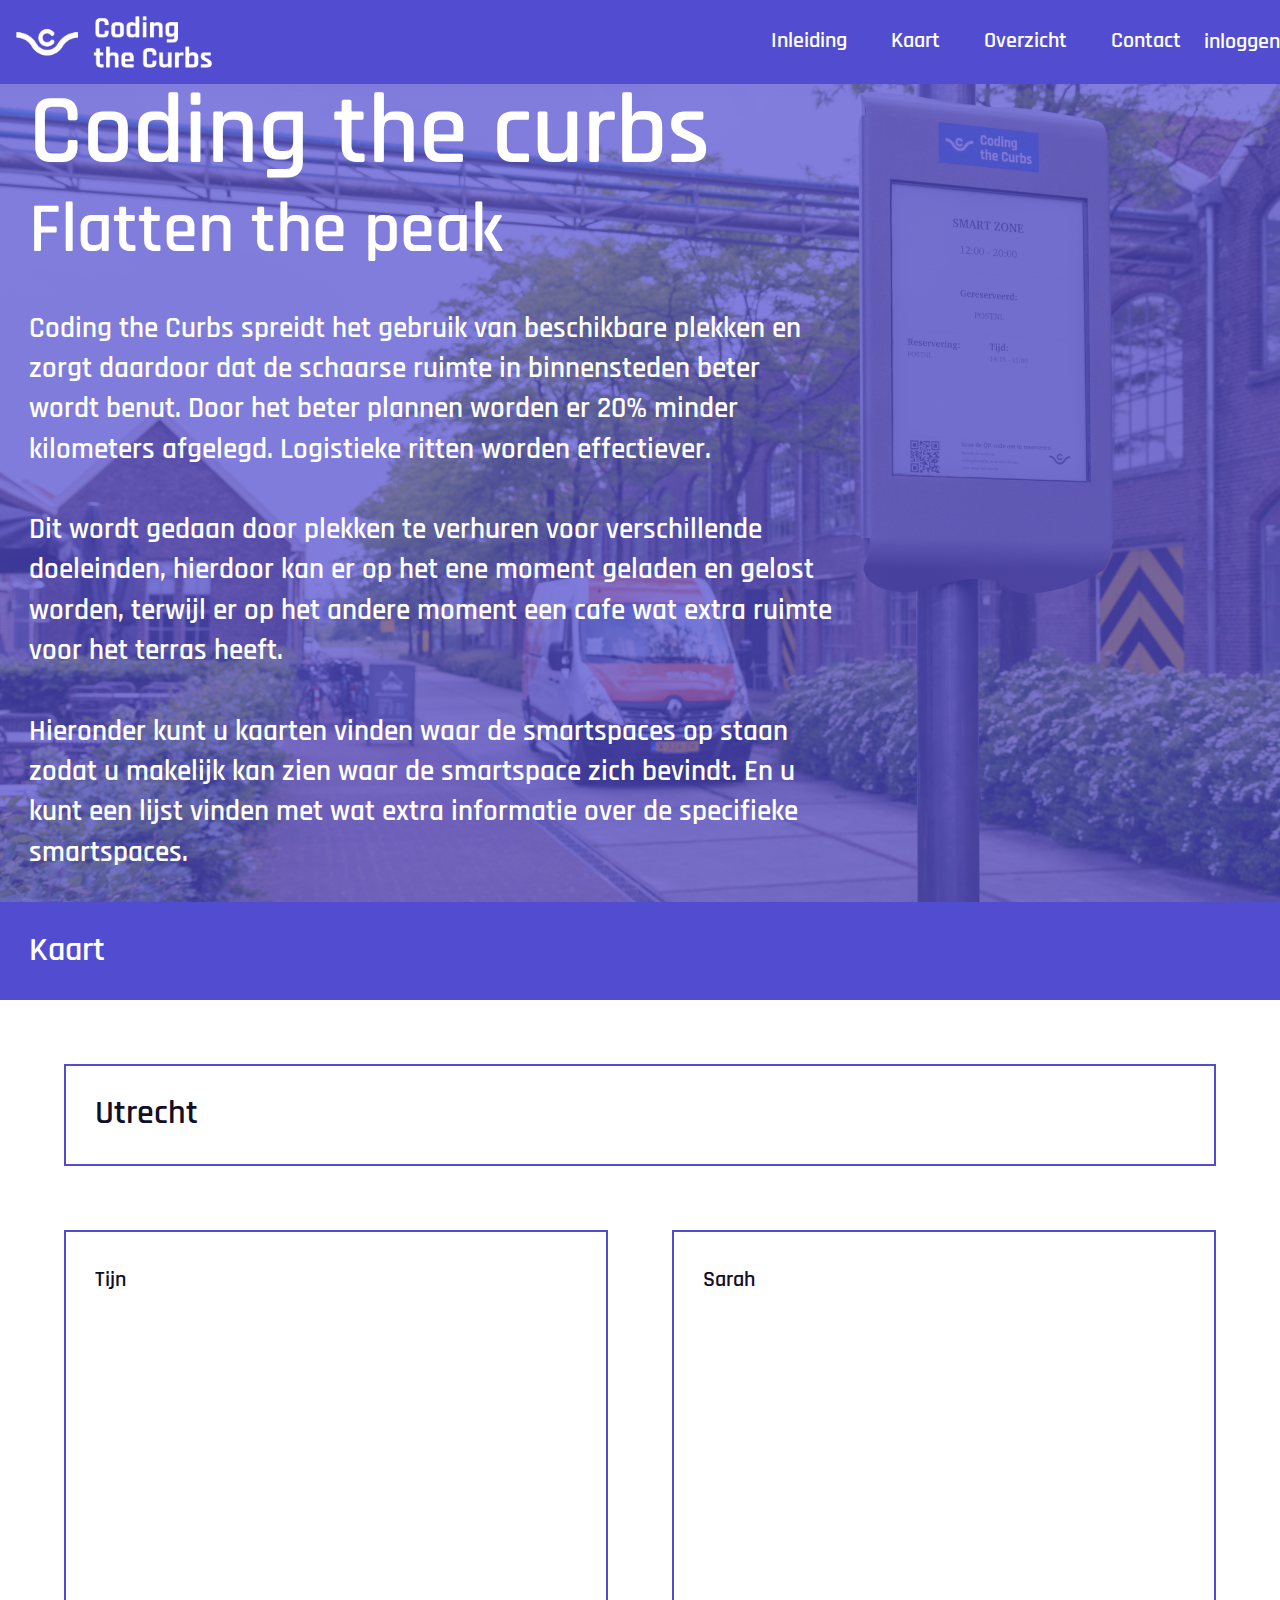
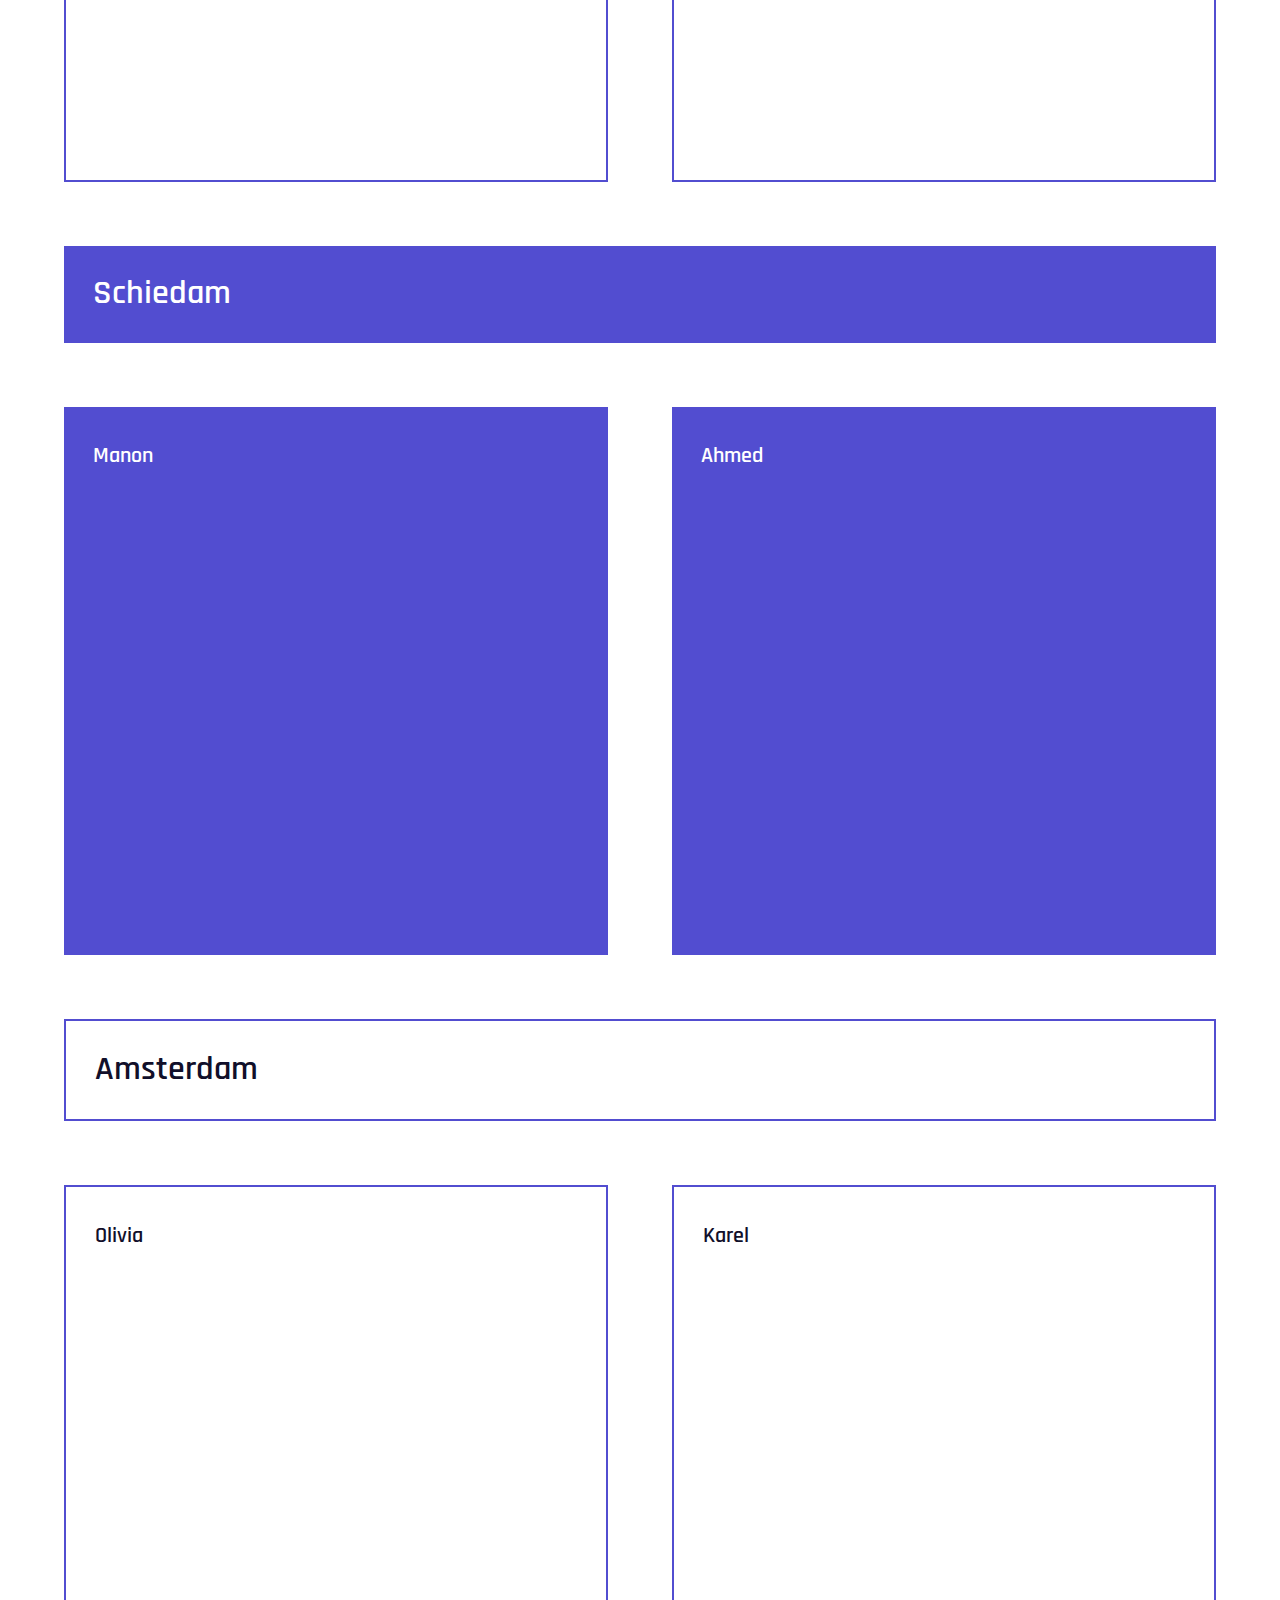
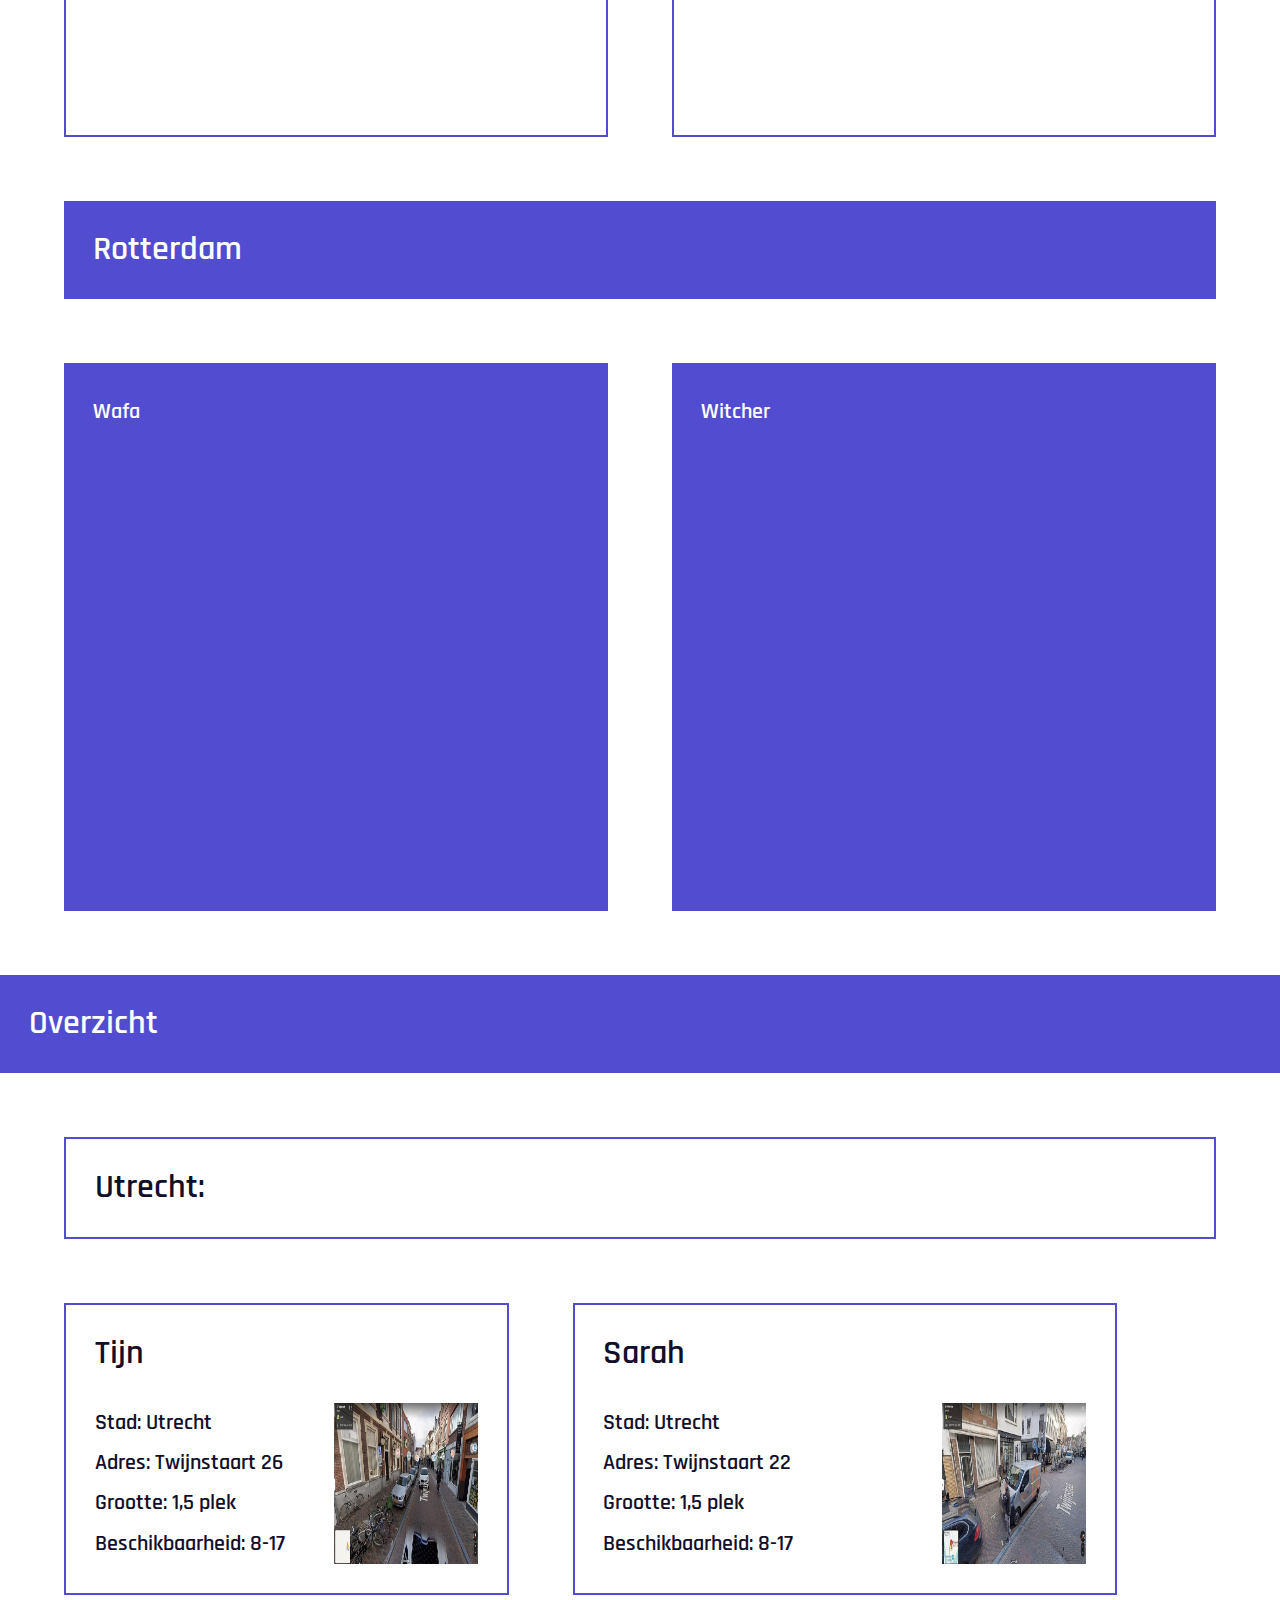
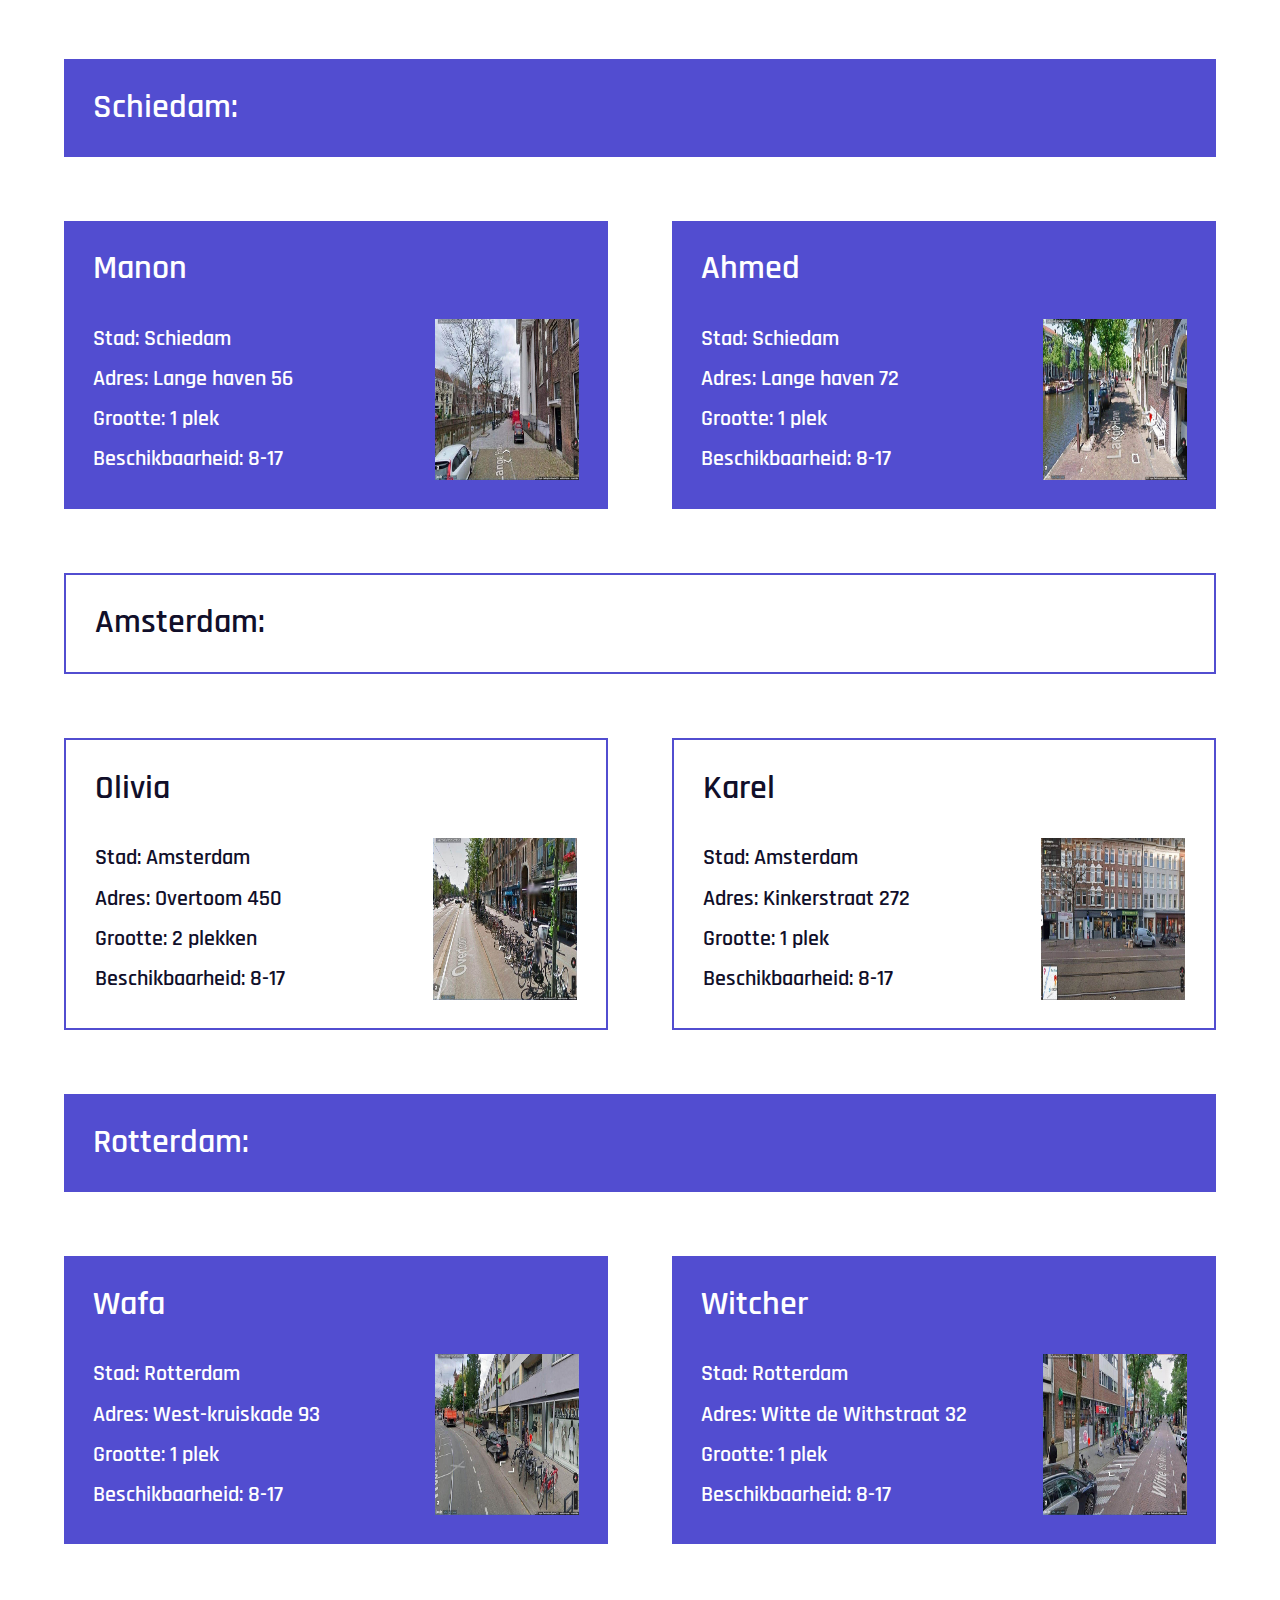
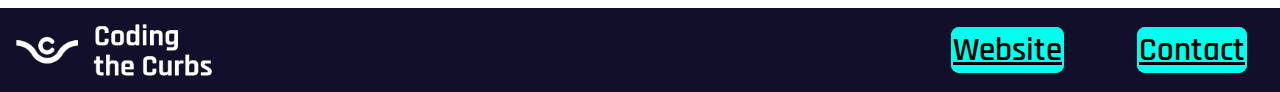
<file: index.html>
<!DOCTYPE html>
<html lang="nl">
	<head>
		<meta name="viewport" content="width=device-width, initial-scale=1.0" />
		<title>CodingTheCurbs</title>
		<link rel="stylesheet" href="styles/styles.css" />
	</head>

	<body>
		<header>
			<img class="logo" src="./assets/logo1.png" alt="Logo" />
			<img class="logo1" src="./assets/logoont.png" alt="Logo" />
			<div class="menu-container">
				<button
					class="menu-button"
					aria-pressed="true"
					aria-label="menu uitklappen"
				>
					<span></span>
					<span></span>
					<span></span>
				</button>
				<nav class="nav">
					<ul class="menu-content">
						<li><a href="#over-ons">Inleiding</a></li>
						<li><a href="#kaart">Kaart</a></li>
						<li><a href="#overzicht">Overzicht</a></li>
						<li>
							<a
								href="https://www.codingthecurbs.com/contact?lang=nl"
								target="_blank"
								>Contact</a
							>
						</li>
					</ul>
				</nav>
				<a href="login.html" class="inloggen">inloggen</a>
			</div>
		</header>

		<article class="inleiding" id="over-ons">
			<img src="./assets/achtergrond-img.JPG" alt="" />
			<h1>Coding the curbs</h1>
			<h2>Flatten the peak</h2>
			<div class="p">
				<p>
					Coding the Curbs spreidt het gebruik van beschikbare plekken
					en zorgt daardoor dat de schaarse ruimte in binnensteden
					beter wordt benut. Door het beter plannen worden er 20%
					minder kilometers afgelegd. Logistieke ritten worden
					effectiever.
					<br /><br />
					Dit wordt gedaan door plekken te verhuren voor verschillende
					doeleinden, hierdoor kan er op het ene moment geladen en
					gelost worden, terwijl er op het andere moment een cafe wat
					extra ruimte voor het terras heeft.
					<br /><br />
					Hieronder kunt u kaarten vinden waar de smartspaces op staan
					zodat u makelijk kan zien waar de smartspace zich bevindt.
					En u kunt een lijst vinden met wat extra informatie over de
					specifieke smartspaces.
				</p>
			</div>
		</article>

		<ul class="container" id="kaart">
			<li class="map beginbalk"><h3>Kaart</h3></li>
			<li class="map utrecht stad"><h3>Utrecht</h3></li>
			<li class="map tijn naam utrecht">
				<p>Tijn</p>
				<iframe
					src="https://www.google.com/maps/embed?pb=!1m18!1m12!1m3!1d2451.865474682174!2d5.122888198165473!3d52.08217871915431!2m3!1f0!2f0!3f0!3m2!1i1024!2i768!4f13.1!3m3!1m2!1s0x47c66f5709453a2d%3A0xeddeff6c8e693f0a!2sTwijnstraat%2026%2C%203511%20ZL%20Utrecht!5e0!3m2!1snl!2snl!4v1669108503483!5m2!1snl!2snl"
					width="600"
					height="450"
					style="border: 0"
					allowfullscreen=""
					loading="lazy"
					referrerpolicy="no-referrer-when-downgrade"
					title=""
				></iframe>
			</li>
			<li class="map sarah naam utrecht">
				<p>Sarah</p>
				<iframe
					src="https://www.google.com/maps/embed?pb=!1m18!1m12!1m3!1d364.46599949631684!2d5.123490026172857!3d52.08291149181475!2m3!1f0!2f0!3f0!3m2!1i1024!2i768!4f13.1!3m3!1m2!1s0x47c66f570e70e851%3A0x37d804352c21d797!2sTwijnstraat%2022%2C%203511%20ZK%20Utrecht!5e0!3m2!1snl!2snl!4v1669108794431!5m2!1snl!2snl"
					width="600"
					height="450"
					style="border: 0"
					allowfullscreen=""
					loading="lazy"
					referrerpolicy="no-referrer-when-downgrade"
					title=""
				></iframe>
			</li>
			<li class="stad schiedam map"><h3>Schiedam</h3></li>
			<li class="map manon naam schiedam">
				<p>Manon</p>
				<iframe
					src="https://www.google.com/maps/embed?pb=!1m18!1m12!1m3!1d2461.0519260222063!2d4.393794335086113!3d51.91476372374681!2m3!1f0!2f0!3f0!3m2!1i1024!2i768!4f13.1!3m3!1m2!1s0x47c4356b31388eaf%3A0xd206f4c381edd816!2sLange%20Haven%2056%2C%203111%20CH%20Schiedam!5e0!3m2!1snl!2snl!4v1669108831996!5m2!1snl!2snl"
					width="600"
					height="450"
					style="border: 0"
					allowfullscreen=""
					loading="lazy"
					referrerpolicy="no-referrer-when-downgrade"
					title=""
				></iframe>
			</li>
			<li class="map ahmed naam schiedam">
				<p>Ahmed</p>
				<iframe
					src="https://www.google.com/maps/embed?pb=!1m18!1m12!1m3!1d6960.9216558220605!2d4.391949789261773!3d51.91466288291058!2m3!1f0!2f0!3f0!3m2!1i1024!2i768!4f13.1!3m3!1m2!1s0x47c4356b23464f2f%3A0xf7edfe0111973c3e!2sLange%20Haven%2072%2C%203111%20CH%20Schiedam!5e0!3m2!1snl!2snl!4v1669108856496!5m2!1snl!2snl"
					width="600"
					height="450"
					style="border: 0"
					allowfullscreen=""
					loading="lazy"
					referrerpolicy="no-referrer-when-downgrade"
					title=""
				></iframe>
			</li>
			<li class="map amsterdam stad"><h3>Amsterdam</h3></li>
			<li class="map olivia naam amsterdam">
				<p>Olivia</p>
				<iframe
					src="https://www.google.com/maps/embed?pb=!1m18!1m12!1m3!1d2436.591905328766!2d4.857862235194662!3d52.359686491195426!2m3!1f0!2f0!3f0!3m2!1i1024!2i768!4f13.1!3m3!1m2!1s0x47c5e208e300b241%3A0xfc047f04a8bf9e1!2sOvertoom%20450%2C%201054%20JX%20Amsterdam!5e0!3m2!1snl!2snl!4v1669108907028!5m2!1snl!2snl"
					width="600"
					height="450"
					style="border: 0"
					allowfullscreen=""
					loading="lazy"
					referrerpolicy="no-referrer-when-downgrade"
					title=""
				></iframe>
			</li>
			<li class="map karel naam amsterdam">
				<p>Karel</p>
				<iframe
					src="https://www.google.com/maps/embed?pb=!1m18!1m12!1m3!1d313422.04354677047!2d4.480364889453735!3d52.14142061496806!2m3!1f0!2f0!3f0!3m2!1i1024!2i768!4f13.1!3m3!1m2!1s0x47c609ddfc39a295%3A0xc849fa7d8ed3ed71!2sKinkerstraat%20272%2C%201053%20DC%20Amsterdam!5e0!3m2!1snl!2snl!4v1669108925105!5m2!1snl!2snl"
					width="600"
					height="450"
					style="border: 0"
					allowfullscreen=""
					loading="lazy"
					referrerpolicy="no-referrer-when-downgrade"
					title=""
				></iframe>
			</li>
			<li class="rotterdam stad map"><h3>Rotterdam</h3></li>
			<li class="map wafa naam rotterdam">
				<p>Wafa</p>
				<iframe
					src="https://www.google.com/maps/embed?pb=!1m18!1m12!1m3!1d313422.04354677047!2d4.480364889453735!3d52.14142061496806!2m3!1f0!2f0!3f0!3m2!1i1024!2i768!4f13.1!3m3!1m2!1s0x47c434a3419158b1%3A0xfafe8e935817f69b!2sWest-Kruiskade%2093%2C%203014%20AN%20Rotterdam!5e0!3m2!1snl!2snl!4v1669108968650!5m2!1snl!2snl"
					width="600"
					height="450"
					style="border: 0"
					allowfullscreen=""
					loading="lazy"
					referrerpolicy="no-referrer-when-downgrade"
					title=""
				></iframe>
			</li>
			<li class="map witcher naam rotterdam">
				<p>Witcher</p>
				<iframe
					src="https://www.google.com/maps/embed?pb=!1m18!1m12!1m3!1d2460.9983601902795!2d4.473630935086363!3d51.9157410236755!2m3!1f0!2f0!3f0!3m2!1i1024!2i768!4f13.1!3m3!1m2!1s0x47c4335fe6bf45cf%3A0xb62b4866858c5bb9!2sWitte%20de%20Withstraat%2032%2C%203012%20BP%20Rotterdam!5e0!3m2!1snl!2snl!4v1669108954248!5m2!1snl!2snl"
					width="600"
					height="450"
					style="border: 0"
					allowfullscreen=""
					loading="lazy"
					referrerpolicy="no-referrer-when-downgrade"
					title=""
				></iframe>
			</li>
		</ul>

		<ul class="container" id="overzicht">
			<li class="overzicht beginbalk"><h3>Overzicht</h3></li>
			<li class="stad utrecht overzicht" id="utrecht">
				<h3>Utrecht:</h3>
			</li>
			<li class="tijn utrecht overzicht">
				<h3>Tijn</h3>
				<button
					id="tijn"
					class="button white-button js-expand"
					type="button"
					aria-hidden="true"
				>
					<span class="meer">Meer</span>
					<span class="minder">Minder</span>
				</button>
				<div class="more-info">
					<p>
						Stad: Utrecht <br />
						Adres: Twijnstaart 26 <br />
						Grootte: 1,5 plek <br />
						Beschikbaarheid: 8-17
					</p>
					<img
						class="straat"
						src="./assets/Utrecht_01 (1).jpg"
						alt=""
					/>
				</div>
			</li>
			<li class="sarah utrecht overzicht naam">
				<h3>Sarah</h3>
				<button
					id="sarah"
					class="button js-expand white-button"
					type="button"
					aria-hidden="true"
				>
					<span class="meer">Meer</span>
					<span class="minder">Minder</span>
				</button>
				<div class="more-info">
					<p>
						Stad: Utrecht <br />
						Adres: Twijnstaart 22 <br />
						Grootte: 1,5 plek <br />
						Beschikbaarheid: 8-17
					</p>
					<img class="straat" src="./assets/Utrecht_02.jpg" alt="" />
				</div>
			</li>

			<li class="stad schiedam overzicht" id="schiedam">
				<h3>Schiedam:</h3>
			</li>
			<li class="manon schiedam overzicht naam">
				<h3>Manon</h3>
				<button
					id="manon"
					class="button js-expand purple-button"
					type="button"
					aria-hidden="true"
				>
					<span class="meer">Meer</span>
					<span class="minder">Minder</span>
				</button>
				<div class="more-info">
					<p>
						Stad: Schiedam <br />
						Adres: Lange haven 56 <br />
						Grootte: 1 plek <br />
						Beschikbaarheid: 8-17
					</p>
					<img class="straat" src="./assets/Schiedam_01.jpg" alt="" />
				</div>
			</li>
			<li class="ahmed schiedam overzicht naam">
				<h3>Ahmed</h3>
				<button
					id="ahmed"
					class="button js-expand purple-button"
					type="button"
					aria-hidden="true"
				>
					<span class="meer">Meer</span>
					<span class="minder">Minder</span>
				</button>
				<div class="more-info">
					<p>
						Stad: Schiedam <br />
						Adres: Lange haven 72 <br />
						Grootte: 1 plek <br />
						Beschikbaarheid: 8-17
					</p>
					<img class="straat" src="./assets/Schiedam_02.jpg" alt="" />
				</div>
			</li>
			<li class="stad amsterdam overzicht" id="amsterdam">
				<h3>Amsterdam:</h3>
			</li>
			<li class="olivia amsterdam overzicht naam">
				<h3>Olivia</h3>
				<button
					id="olivia"
					class="button white-button js-expand"
					type="button"
					aria-hidden="true"
				>
					<span class="meer">Meer</span>
					<span class="minder">Minder</span>
				</button>
				<div class="more-info">
					<p>
						Stad: Amsterdam <br />
						Adres: Overtoom 450 <br />
						Grootte: 2 plekken <br />
						Beschikbaarheid: 8-17
					</p>
					<img
						class="straat"
						src="./assets/Amsterdam_01.jpg"
						alt=""
					/>
				</div>
			</li>
			<li class="karel amsterdam overzicht naam">
				<h3>Karel</h3>
				<button
					id="karel"
					class="button white-button js-expand"
					type="button"
					aria-hidden="true"
				>
					<span class="meer">Meer</span>
					<span class="minder">Minder</span>
				</button>
				<div class="more-info">
					<p>
						Stad: Amsterdam <br />
						Adres: Kinkerstraat 272 <br />
						Grootte: 1 plek <br />
						Beschikbaarheid: 8-17
					</p>
					<img
						class="straat"
						src="./assets/Amsterdam_02.jpg"
						alt=""
					/>
				</div>
			</li>
			<li class="stad rotterdam overzicht" id="rotterdam">
				<h3>Rotterdam:</h3>
			</li>
			<li class="wafa rotterdam overzicht naam">
				<h3>Wafa</h3>
				<button
					id="wafa"
					class="button purple-button js-expand"
					type="button"
					aria-hidden="true"
				>
					<span class="meer">Meer</span>
					<span class="minder">Minder</span>
				</button>
				<div class="more-info">
					<p>
						Stad: Rotterdam <br />
						Adres: West-kruiskade 93 <br />
						Grootte: 1 plek <br />
						Beschikbaarheid: 8-17
					</p>
					<img
						class="straat"
						src="./assets/Rotterdam_01.jpg"
						alt=""
					/>
				</div>
			</li>
			<li class="witcher rotterdam overzicht naam">
				<h3>Witcher</h3>
				<button
					id="witcher"
					class="button purple-button js-expand"
					type="button"
					aria-hidden="true"
				>
					<span class="meer">Meer</span>
					<span class="minder">Minder</span>
				</button>
				<div class="more-info">
					<p>
						Stad: Rotterdam <br />
						Adres: Witte de Withstraat 32 <br />
						Grootte: 1 plek <br />
						Beschikbaarheid: 8-17
					</p>
					<img
						class="straat"
						src="./assets/Rotterdam_02.jpg"
						alt=""
					/>
				</div>
			</li>
		</ul>

		<footer id="footer">
			<img class="logo3" src="./assets/logoont.png" alt="Logo" />
			<div class="footer">
				<a
					href="https://www.codingthecurbs.com/?lang=nl"
					target="_blank"
					>Website</a
				>
				<a
					href="https://www.codingthecurbs.com/contact?lang=nl"
					target="_blank"
					>Contact</a
				>
			</div>
		</footer>
		<script src="./scripts/script.js"></script>
	</body>
</html>
</file>
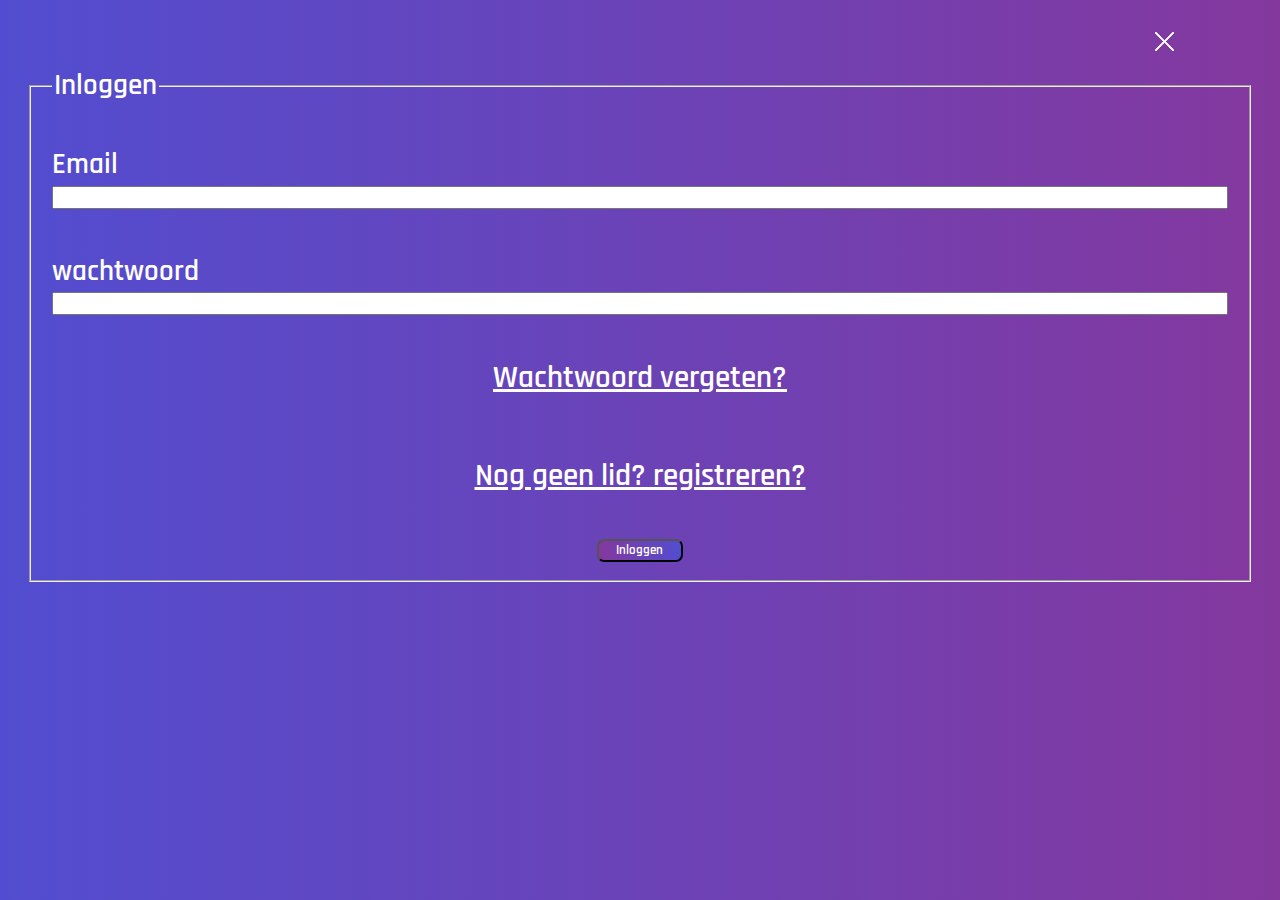
<file: login.html>
<!DOCTYPE html>
<html lang="en">
	<head>
		<meta name="viewport" content="width=device-width, initial-scale=1.0" />
		<title>Coding the Curbs</title>
		<link rel="stylesheet" href="styles/styles.css" />
		<link rel="stylesheet" href="styles/login.css" />
	</head>
	<body>
		<form class="register-container">
			<svg
				xmlns="http://www.w3.org/2000/svg"
				width="25"
				height="25"
				fill="currentColor"
				class="login-cross-register"
				viewBox="0 0 16 16"
			>
				<path
					d="M2.146 2.854a.5.5 0 1 1 .708-.708L8 7.293l5.146-5.147a.5.5 0 0 1 .708.708L8.707 8l5.147 5.146a.5.5 0 0 1-.708.708L8 8.707l-5.146 5.147a.5.5 0 0 1-.708-.708L7.293 8 2.146 2.854Z"
				/>
			</svg>
			<fieldset id="register">
				<legend>registreren</legend>

				<label for="first-name">Voornaam</label>
				<input id="first-name" type="text" required />

				<label for="last-name">Achternaam</label>
				<input id="last-name" type="text" required />

				<label for="name">Tussenvoegsel</label>
				<input id="name" type="text" />

				<label for="gender">Aanhef</label>
				<div class="gender-container">
					<label for="madam">Mevrouw</label>
					<input
						id="madam"
						class="radio"
						type="radio"
						name="gender"
						required
					/>
					<label for="sir">Meneer</label>
					<input
						id="sir"
						class="radio"
						type="radio"
						name="gender"
						required
					/>
					<label for="other">Anders</label>
					<input
						id="other"
						class="radio"
						type="radio"
						name="gender"
						required
					/>
				</div>

				<label for="numberplate">Kenteken</label>
				<input id="numberplate" type="text" required />

				<label for="email">Email</label>
				<input id="email" type="email" required />

				<label for="password">Password</label>
				<input id="password" type="password" required />

				<button class="register-button" type="submit">
					registreren
				</button>
			</fieldset>
		</form>
		<form class="login-container">
			<svg
				xmlns="http://www.w3.org/2000/svg"
				width="25"
				height="25"
				fill="currentColor"
				class="login-cross"
				viewBox="0 0 16 16"
			>
				<path
					d="M2.146 2.854a.5.5 0 1 1 .708-.708L8 7.293l5.146-5.147a.5.5 0 0 1 .708.708L8.707 8l5.147 5.146a.5.5 0 0 1-.708.708L8 8.707l-5.146 5.147a.5.5 0 0 1-.708-.708L7.293 8 2.146 2.854Z"
				/>
			</svg>
			<fieldset id="inloggen">
				<legend>Inloggen</legend>
				<label for="emaili">Email</label>
				<input id="emaili" type="email" required />

				<label for="passwordi">wachtwoord</label>
				<input id="passwordi" type="password" required />

				<button class="ww-vergeten link" type="button">
					Wachtwoord vergeten?
				</button>
				<p class="ww-vergeten">
					We hebben een e-mail gestuurd waar je een nieuw wachtwoord
					mee kan aanvragen.
				</p>
				<button class="register-link link" type="button">
					Nog geen lid? registreren?
				</button>

				<button
					type="submit"
					class="login-button"
					aria-label="inloggen verzenden"
				>
					Inloggen
				</button>
			</fieldset>
		</form>
		<script src="./scripts/script.js"></script>
	</body>
</html>
</file>
<file: styles/styles.css>
@font-face {
	font-family: "Rajdhani";
	src: url("../assets/fonts/Rajdhani-SemiBold.ttf") format("ttf"),
		url("../assets/fonts/Rajdhani-SemiBold.woff") format("woff");
}

* {
	box-sizing: border-box;
	margin: 0;
	font-family: Rajdhani, sans-serif;
	scroll-behavior: smooth;
}

:root {
	font-size: min(calc(1em + 1vw), 4em);
	line-height: 140%;
	--layout-spacing: max(8vh, 3em);
	--grid-spacing: calc(var(--layout-spacing) * 2);
	--purple: #524dd0;
	--light-purple: #84389e;
	--blue: #00ffec;
	--white: #fff;
	--black: #110f2a;
	--purple-opacity: rgb(82, 77, 208, 0.4);
	--reverse-gradient: linear-gradient(90deg, #84389e 0%, #524dd0 100%);
	--gradient: linear-gradient(90deg, #524dd0 0%, #84389e 100%);
}

/* :focus-visible {
	outline: solid 2px var(--black);
} */

header {
	display: flex;
	text-align: center;
	background-color: var(--purple);
	color: var(--white);
	width: 100%;
	height: 84px;
	justify-content: space-between;
	align-items: center;
	box-shadow: rgba(82, 77, 208, 0.24) 0px 3px 8px;
}

.account-icon {
	margin: auto 1rem;
}
/*************************************************************************************************/
/* menu */
/*************************************************************************************************/

.menu-button {
	background: none;
	border: none;
	height: 84px;
	margin-right: 0.5rem;
}

.menu-button span {
	background-color: var(--white);
	height: 2.5px;
	width: 1.5rem;
	display: block;
	margin: 5px;
	border-radius: 1rem;
}

.nav {
	display: none;
	top: 84px;
	right: 0;
}

.nav.open {
	display: block;
	z-index: 2;
	position: absolute;
}

.menu-content li {
	width: 100%;
	height: 3.5rem;
	padding: 0;
	border-right: solid 1px var(--purple);
	border-bottom: solid 1px var(--purple);
	background-color: var(--white);
}

.menu-content a {
	background-color: var(--white);
	color: var(--black);
	border: none;
	text-decoration: none;
	font-size: 0.75em;
}

.inloggen {
	background-color: var(--purple);
	color: var(--white);
	border: none;
	text-decoration: none;
	font-size: 0.75em;
}

@media (min-width: 900px) {
	.nav {
		margin-top: 0;
		top: 0;
		height: 84px;
		display: block;
		position: static;
	}

	.menu-button {
		display: none;
	}

	.menu-content {
		display: flex;
		background-color: var(--purple);
	}

	.nav {
		height: 84px;
		top: 0;
		z-index: 0;
	}

	.menu-content li {
		background-color: var(--purple);
		/* border: 1px solid var(--blue); */
		padding: 0;
		margin: 0rem 0.75rem;
		flex-wrap: nowrap;
		width: auto;
		height: 84px;
	}

	.menu-content a {
		background-color: var(--purple);
		color: var(--white);
		margin: 0;
	}

	.menu-content a:hover {
		color: var(--black);
	}

	.menu-container {
		display: flex;
	}

	.inloggen {
		background-color: var(--purple);
		color: var(--white);
		margin: 0;
	}
}

/*******************************************************************************************************/
/* header */
/********************************************************************************************/

h1 {
	padding-top: 0.5em;
	font-size: min(calc(2em + 1vw), 4em);
}

.logo {
	height: 50px;
	width: auto;
}

.logo1 {
	display: none;
}

body {
	overflow-y: scroll;
}

@media (min-width: 900px) {
	.logo {
		display: none;
	}

	.logo1 {
		display: block;
		width: auto;
		height: 84px;
		align-self: flex-start;
	}
}
/***************************************************************************************aa/
/* inleiding */
/*************************************************************************************/

.inleiding {
	margin-top: 0;
	position: relative;
	overflow: hidden;
	max-width: 100%;
}

.inleiding img {
	opacity: 0.28;
	position: absolute;
	object-fit: cover;
	width: 100%;
	height: 100%;
}

.inleiding ::before {
	content: "";
	background-color: rgb(82, 77, 208, 1);
	position: absolute;
	left: 0;
	top: 0;
	z-index: -1;
	min-width: 100%;
	height: 100%;
}

.inleiding h1 {
	padding: 1rem;
	position: relative;
	color: var(--white);
	/* margin: 1rem; */
}

.inleiding h2 {
	padding: 1rem;
	position: relative;
	color: var(--white);
}

.p {
	color: var(--white);
	position: relative;
	max-width: 100%;
}

.inleiding p {
	color: var(--white);
	padding: 1rem;
	position: relative;
	max-width: 30em;
}

@media (min-width: 900px) {
}

/****************************************************************************************/
/* kaart */
/****************************************************************************************/

.map {
	margin: 0;
}

.header-map {
	padding-left: 1rem;
}

@media (min-width: 900px) {
	.map {
		max-width: 90%;
		margin-left: 5%;
		margin-bottom: 5%;
	}
}

/****************************************************************************************/
/* overzicht */
/****************************************************************************************/

ul {
	list-style-type: none;
	margin: 0;
	padding-left: 0;
}

li {
	padding: 2em;
	grid-row: 1 / span 2;
	justify-self: center;
	display: flex;
	overflow-x: hidden;
	flex-wrap: wrap;
	justify-content: space-between;
}

.beginbalk {
	background-color: var(--purple);
	color: var(--white);
	width: 100%;
}

.utrecht {
	background-color: var(--white);
	color: var(--black);
	border-bottom: solid 1px var(--purple);
}

.schiedam {
	background-color: var(--purple);
	color: var(--white);
	border-bottom: solid 1px var(--blue);
}

.amsterdam {
	background-color: var(--white);
	color: var(--black);
	border-bottom: solid 1px var(--purple);
}

.rotterdam {
	background-color: var(--purple);
	color: var(--white);
	border-bottom: solid 1px var(--blue);
}

.more-info {
	max-height: 0;
	width: 100%;
	overflow: hidden;
	transition: 1s;
	display: flex;
	justify-content: space-between;
}

.straat {
	height: auto;
	width: 7em;
}

@media (min-width: 900px) {
	.overzicht {
		max-width: 90%;
		margin-left: 5%;
		margin-bottom: 5%;
	}

	.beginbalk {
		margin-left: 0;
		max-width: 100%;
	}

	.container {
		display: flex;
		flex-direction: row;
		flex-wrap: wrap;
	}

	.stad {
		width: 90%;
		border: none;
	}

	.naam {
		max-width: 42.5%;
		flex-grow: 1;
	}

	.utrecht {
		border: solid 2px var(--purple);
	}

	.amsterdam {
		border: solid 2px var(--purple);
	}

	.rotterdam {
		border: none;
	}

	.schiedam {
		border: none;
	}
}

/****************************************************************************************/
/*knop*/
/****************************************************************************************/

.button {
	background-color: var(--blue);
	border-radius: 5px;
	width: min(15vw, 15em);
	height: 2em;
	border: none;
	transition: 0.2s;
}

.purple-button:hover {
	background-color: var(--purple);
	color: var(--white);
}

.white-button:hover {
	background-color: var(--white);
	color: var(--purple);
}

.expand .more-info {
	max-height: 400px;
	padding-top: 1em;
}

.meer {
	position: relative;
}

.minder {
	display: none;
}

.expand .meer {
	display: none;
}

.expand .minder {
	display: block;
}

.m-m {
	position: relative;
}

@media (min-width: 900px) {
	.button {
		display: none;
		width: 5em;
		height: 2em;
	}

	.more-info {
		max-height: 400px;
		padding-top: 1em;
	}
}

/****************************************************************************************/
/*footer*/
/****************************************************************************************/

footer {
	background-color: var(--black);
	display: flex;
	justify-content: space-between;
	margin-top: 0;
}

.footer {
	align-self: center;
	font-size: min(calc(0.75em + 0.75vw), 2em);
	padding-left: 1.8rem;
}

a {
	border: solid 2px var(--blue);
	border-radius: 0.25em;
	background-color: var(--blue);
	align-self: center;
	margin: 1em;
	color: black;
	font-size: min(calc(0.75em + 0.75vw), 2em);
}

.logo3 {
	display: block;
	width: auto;
	height: 84px;
}

/****************************************************************************************/
/* responsive maken */
/****************************************************************************************/

@media (min-width: 900px) {
	:focus {
		outline: solid 2px var(--white);
	}

	h1 {
		font-size: min(calc(3em + 1vw), 4em);
	}

	h2 {
		font-size: min(calc(2em + 1vw), 4em);
	}

	ul p {
		font-size: min(calc(1em + 1vw), 0.75em);
	}

	li {
		padding: 1rem;
	}

	.straat {
		width: 5em;
		height: auto;
	}
}
</file>
<file: styles/login.css>
body {
	background: var(--gradient);
}

.login-container {
	background: var(--gradient);
	transition: 2s;
}

.login-container.hidden {
	display: none;
}

svg {
	color: var(--white);
	margin-left: 90%;
	margin-top: 1rem;
}

fieldset {
	margin: 0 1rem;
	display: flex;
	flex-direction: column;
}

legend {
	color: var(--white);
}

label {
	color: var(--white);
	margin-top: 1rem;
}

input {
	margin-bottom: 0.5rem;
}

.register-button {
	margin-top: 0.5rem;
	width: 3rem;
	background: var(--blue);
	align-self: center;
	border-radius: 0.25rem;
	border: none;
}

#register {
	min-height: 1vh;
	margin-top: -300vh;
	transition: 2s;
}

#register.expand {
	margin-top: 0;
}

.radio {
	margin-right: 1rem;
}

/* .gender-container {
	display: flex;
	flex-direction: column;
	margin: 1rem;
} */

form a {
	border: none;
	background: transparent;
	color: var(--white);
}

.login-button {
	margin-top: 0.5rem;
	width: 3rem;
	background: var(--reverse-gradient);
	align-self: center;
	color: var(--white);
	border-radius: 0.25rem;
}

button.link {
	background: none;
	border: none;
	padding: 0;
	font-size: min(calc(0.75em + 0.75vw), 2em);
	color: var(--white);
	text-decoration: underline;
	margin: 1rem;
}

p.ww-vergeten {
	display: none;
	color: var(--white);
	margin: auto;
}

p.ww-vergeten.visible {
	display: block;
}
</file>
